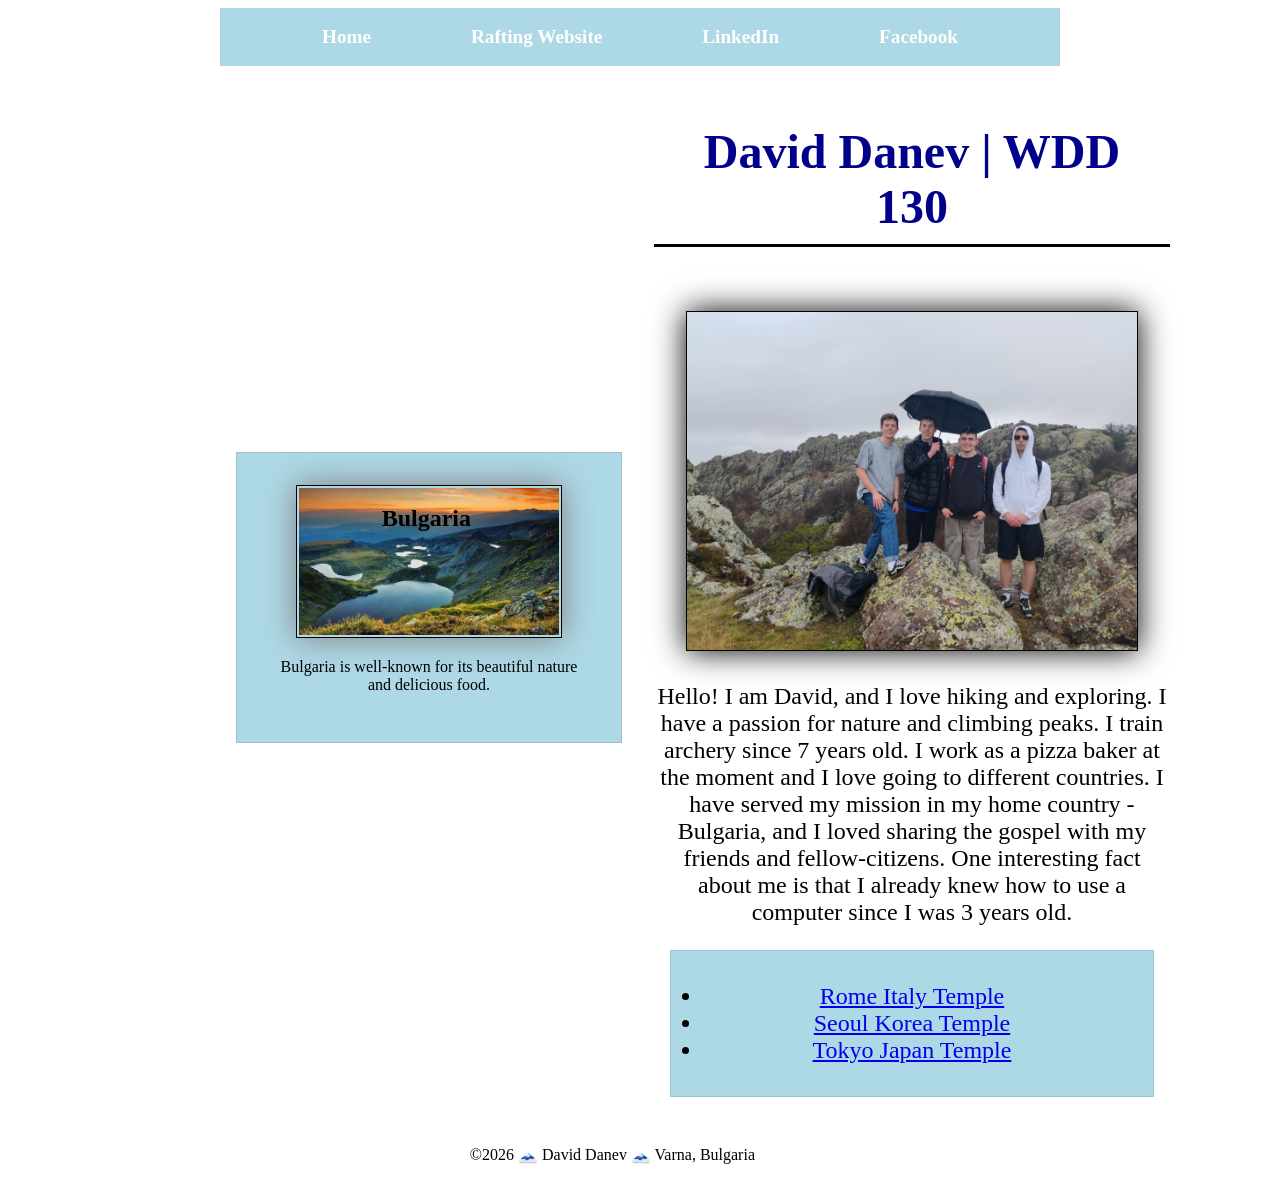
<file: index.html>
<!DOCTYPE html>
<html lang="en">

<head>
    <meta charset="UTF-8">
    <meta name="viewport" content="width=device-width, initial-scale=1.0">
    <title>WDD 130 | David Danev</title>
    <meta name="description" content="This page describes me best, including my passions and things I like.">
    <link rel="stylesheet" href="styles/styles.css">
    <meta name="author" content="David Danev">
</head>

<body>
    <header>
        <nav>
            <a href="#">Home</a>
            <a href="wwr/">Rafting Website</a>
            <a href="https://linkedin.com">LinkedIn</a>
            <a href="https://facebook.com">Facebook</a>
        </nav>
    </header>

    <div class="grid">
    <main>
        <h1>David Danev | WDD 130</h1>
        <img src="images/profile.jpeg" alt="Hello, my name is David Danev" width="200">
        <p>Hello! I am David, and I love hiking and exploring. I have a passion for nature and climbing peaks. 
            I train archery since 7 years old. I work as a pizza baker at the moment and I love going to different countries. 
            I have served my mission in my home country - Bulgaria, and I loved sharing the gospel
            with my friends and fellow-citizens. One interesting fact about me is that I already knew how to
            use a computer since I was 3 years old.
        </p>
        <ul class="box">
            <li><a href="https://www.churchofjesuschrist.org/temples/details/rome-italy-temple?lang=eng">Rome Italy Temple</a></li>
            <li><a href="https://www.churchofjesuschrist.org/temples/details/seoul-korea-temple?lang=eng">Seoul Korea Temple</a></li>
            <li><a href="https://www.churchofjesuschrist.org/temples/details/tokyo-japan-temple?lang=eng">Tokyo Japan Temple</a></li>
        </ul>
    </main>

    <aside class="box">
        <h2>Bulgaria</h2>
        <img src="images/rila-lakes.jpeg" alt="Rila Lakes">
        <p>Bulgaria is well-known for its beautiful nature and delicious food.</p>
    </aside>
    </div>

    <footer>
        <p>©2026 🗻 David Danev 🗻 Varna, Bulgaria</p>
    </footer>
</body>

</html>
</file>
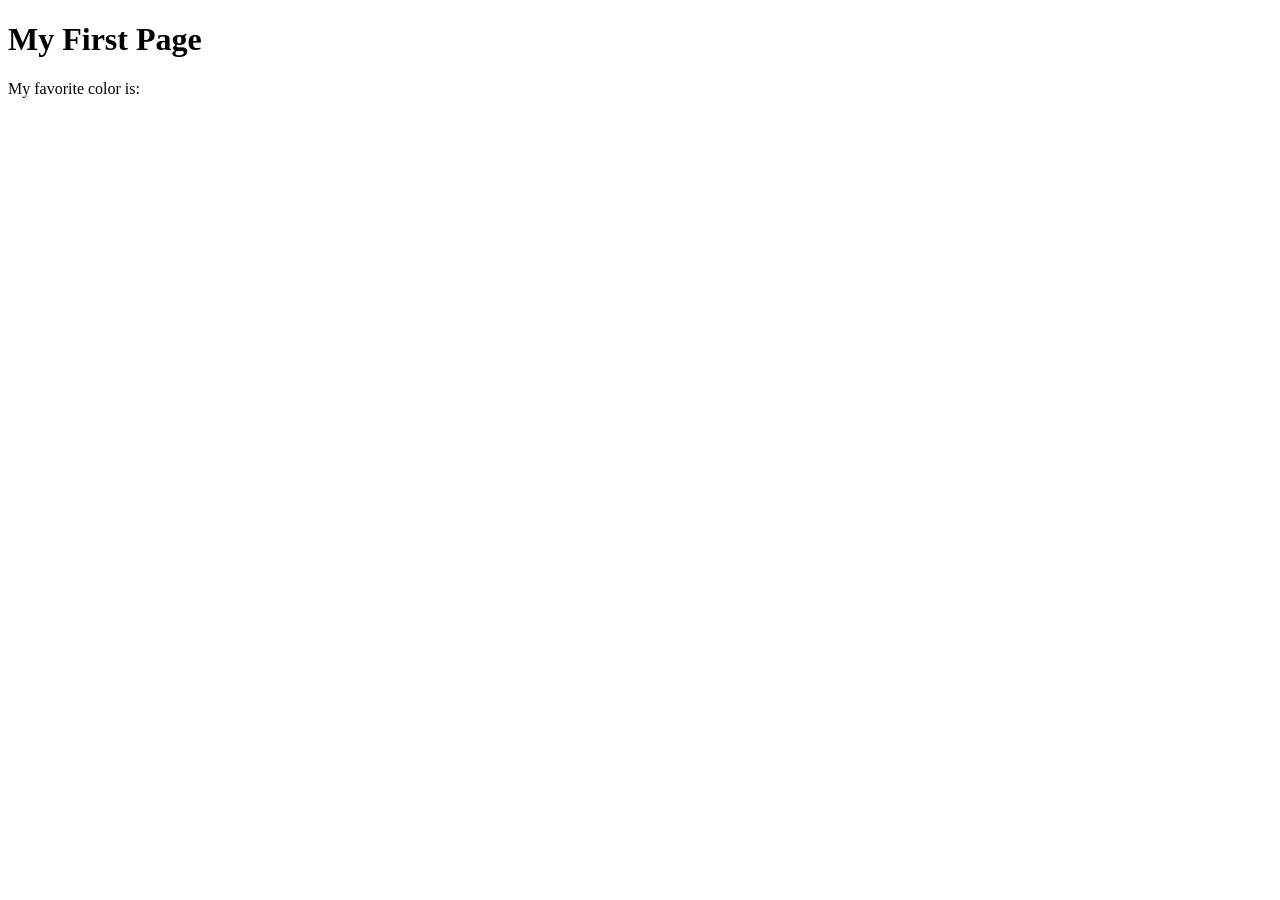
<file: week01/first-page.html>
<!DOCTYPE html>
<html lang="en">

<head>
    <meta charset="UTF-8">
    <meta name="viewport" content="width=device-width, initial-scale=1.0">
    <title>My First Page</title>
</head>

<body>
    <h1>My First Page</h1>
    <p>My favorite color is: </p>
</body>

</html>
</file>
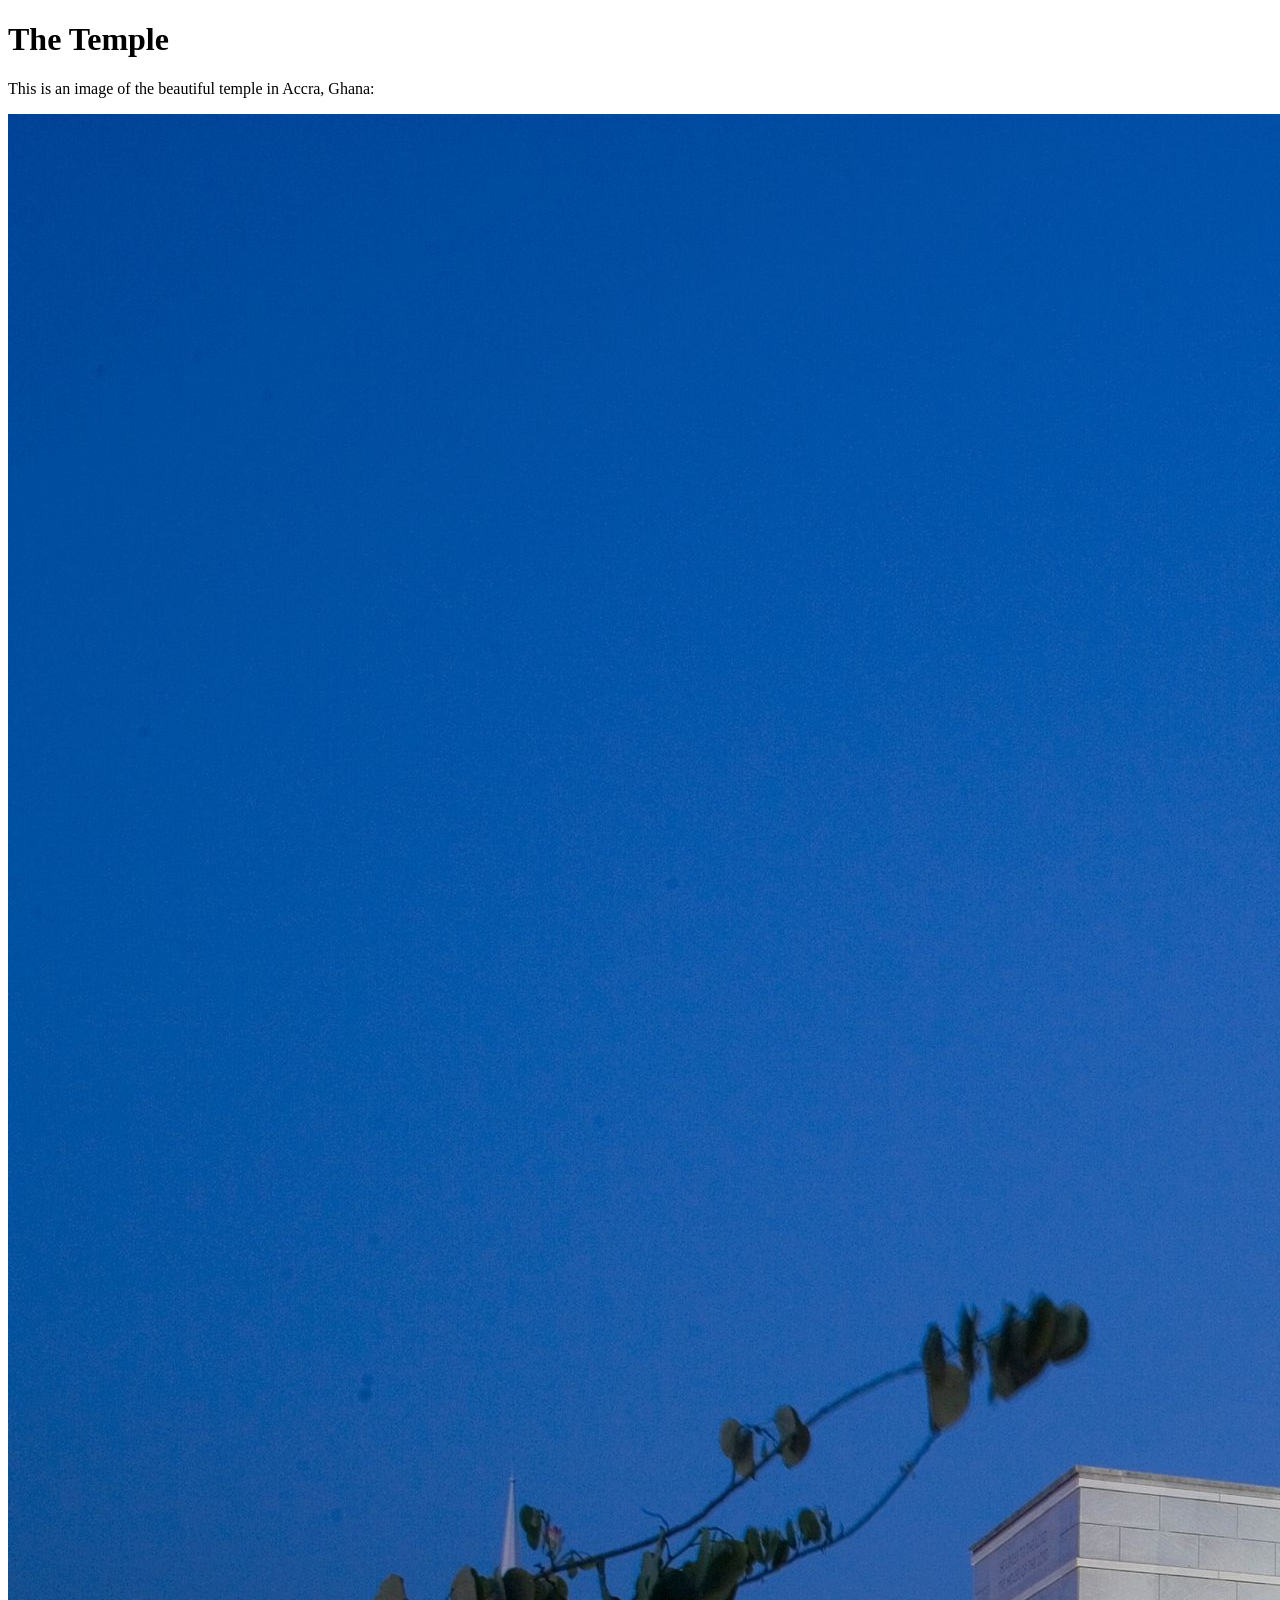
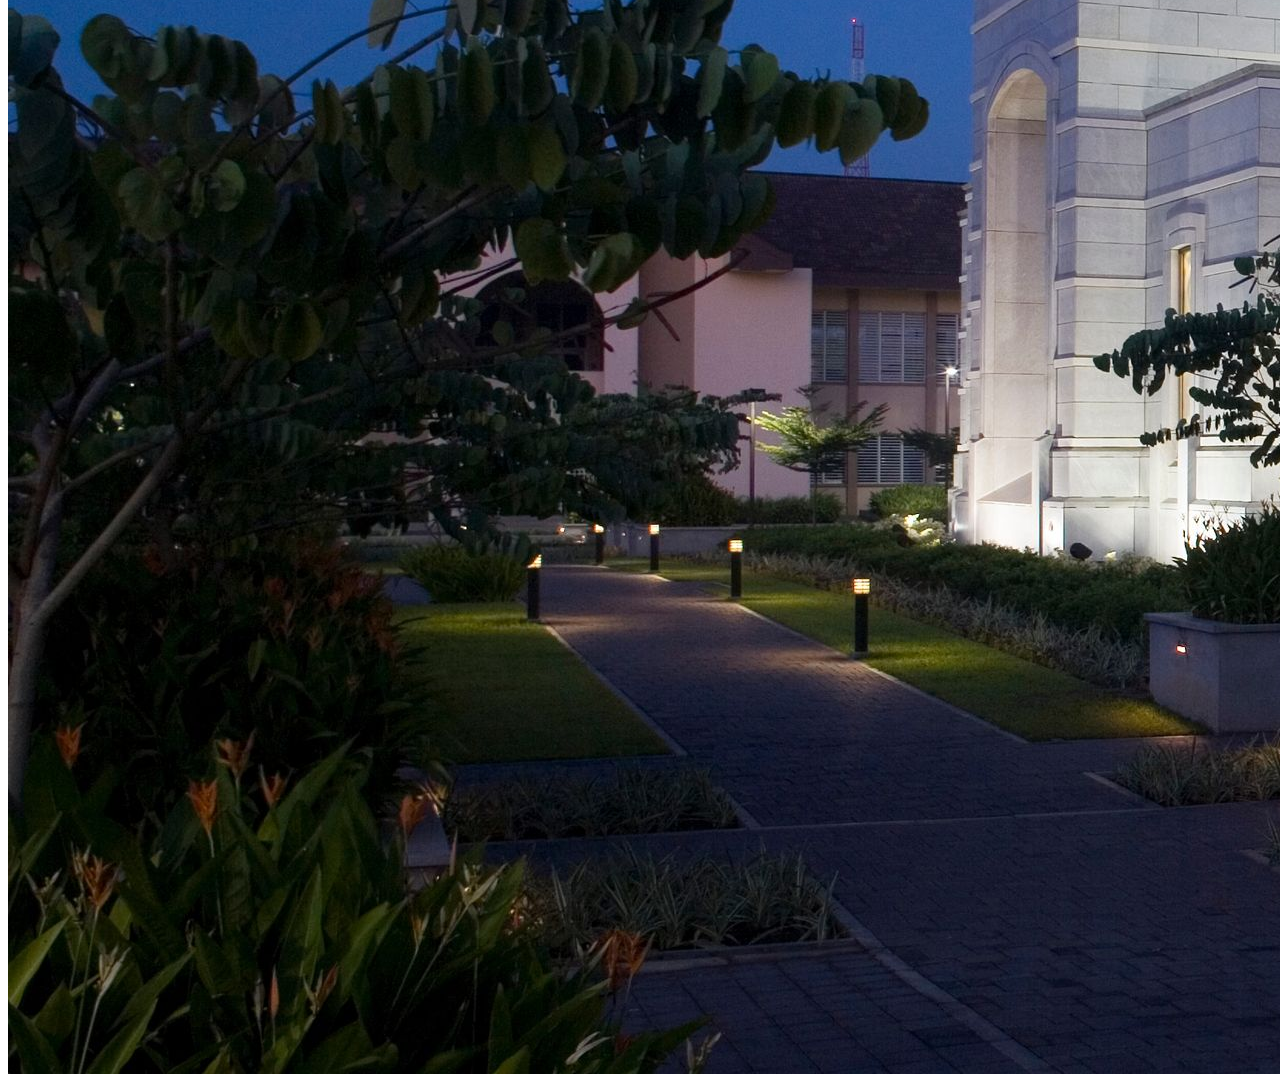
<file: week01/images.html>
<!DOCTYPE html>
<html lang="en">

<head>
    <meta charset="UTF-8">
    <meta name="viewport" content="width=device-width, initial-scale=1.0">
    <title>Temple Image</title>
</head>

<body>
    <h1>The Temple</h1>
    <p>This is an image of the beautiful temple in Accra, Ghana:</p>
    <img src="images/temple-large.jpeg" alt="The Accra Ghana Temple">

</body>

</html>
</file>
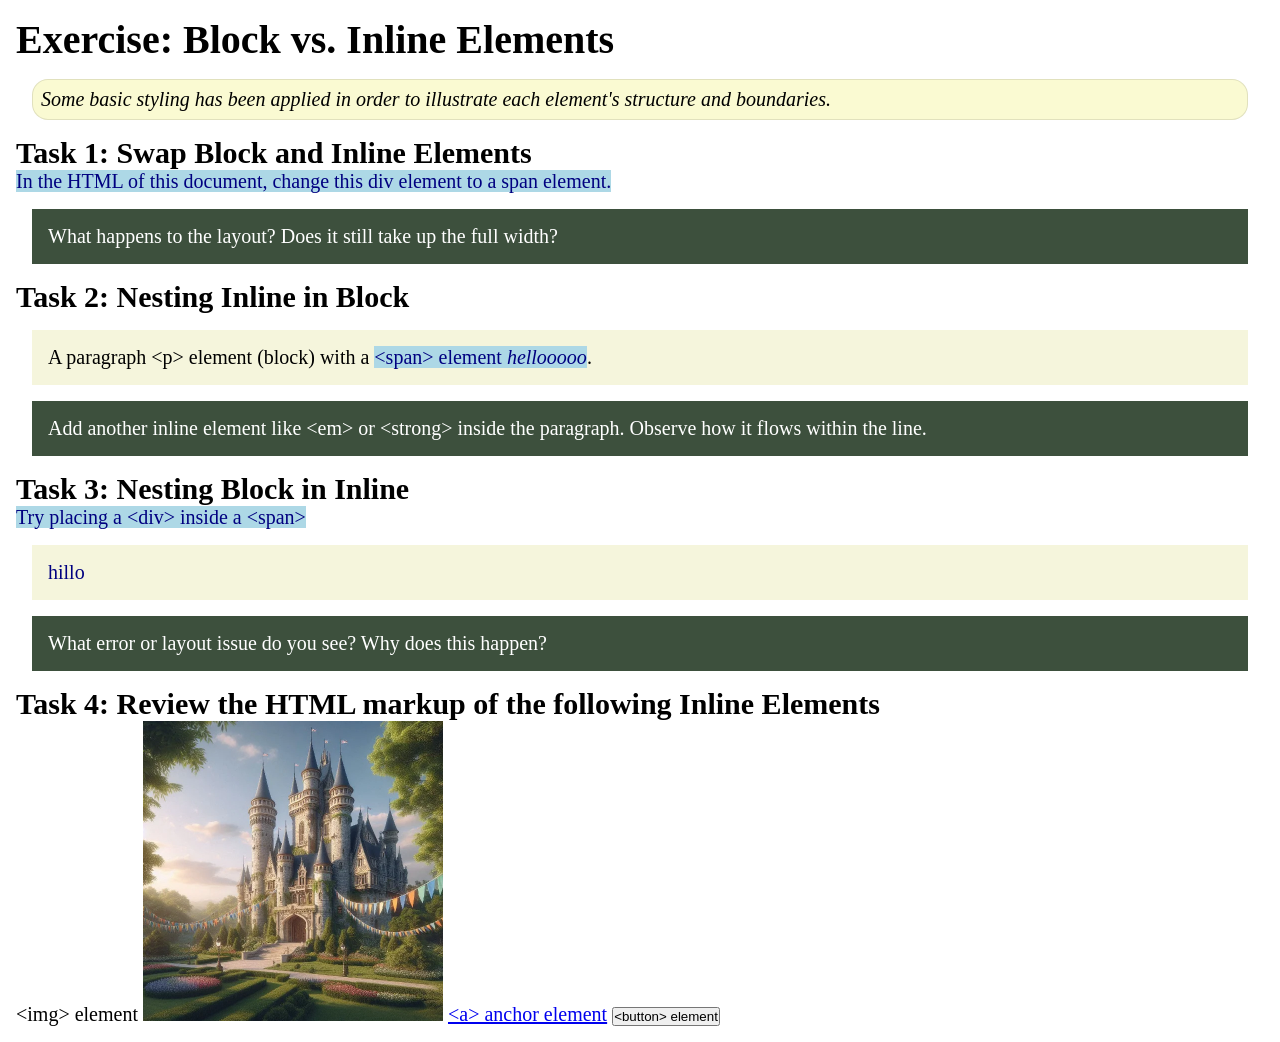
<file: week02/block-vs-inline.html>
<!DOCTYPE html>
<html lang="en">

<head>
    <meta charset="UTF-8">
    <meta name="viewport" content="width=device-width, initial-scale=1.0">
    <title>Exercise: Block vs. Inline Elements</title>
    <link rel="stylesheet" href="styles/block-vs-inline.css">
</head>

<body>
    <main>
        <h1>Exercise: Block vs. Inline Elements</h1>
        <p class="note">Some basic styling has been applied in order to illustrate each element's structure and boundaries.</p>

        <h2>Task 1: Swap Block and Inline Elements</h2>
        <span>In the HTML of this document, change this div element to a span element.</span>

        <p class="question">What happens to the layout? Does it still take up the full width?</p>

        <h2>Task 2: Nesting Inline in Block</h2>
        <p>A paragraph &lt;p&gt; element (block) with a <span>&lt;span&gt; element <em>hellooooo</em></span>.</p>
        <p class="question">Add another inline element like &lt;em&gt; or &lt;strong&gt; inside the paragraph. Observe how it flows within the line.</p>

        <h2>Task 3: Nesting Block in Inline</h2>
        <span>Try placing a &lt;div&gt; inside a &lt;span&gt; <div>hillo</div></span>
        <p class="question">What error or layout issue do you see? Why does this happen?</p>

        <h2>Task 4: Review the HTML markup of the following Inline Elements</h2>
        &lt;img&gt; element
        <img src="images/castle.webp" alt="placeholder image (images are inline)" width="300" height="300">
        <a href="https://churchofjesuschrist.org">&lt;a&gt; anchor element</a>
        <button type="button">&lt;button&gt; element</button>
    </main>
</body>

</html>
</file>
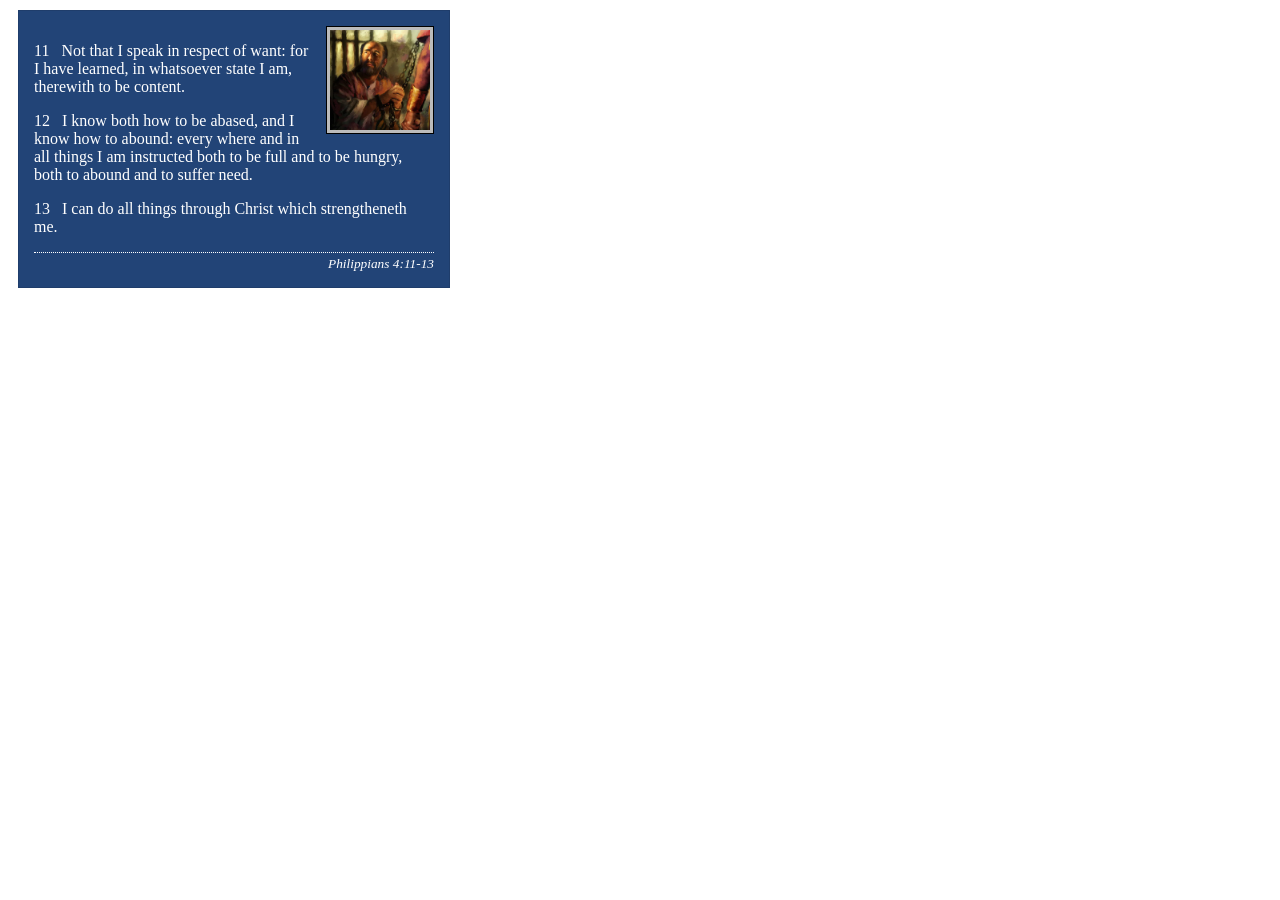
<file: week02/box-model-solution.html>
<!DOCTYPE html>
<html lang="en">

<head>
    <meta charset="UTF-8">
    <meta name="viewport" content="width=device-width, initial-scale=1.0">
    <title>Box Model Activity</title>
    <link rel="stylesheet" href="styles/box-model-solution.css">
</head>

<body>
    <main>
        <div class="callout">
            <img src="images/apostle-paul-imprisoned.webp" alt="Paul the Apostle - Imprisoned in Rome" width="200" height="200">
            <blockquote>
                <p>11 &nbsp; Not that I speak in respect of want: for I have learned, in whatsoever state I am, therewith to be content.</p>
                <p>12 &nbsp; I know both how to be abased, and I know how to abound: every where and in all things I am instructed both to be full and to be hungry, both to abound and to suffer need.</p>
                <p>13 &nbsp; I can do all things through Christ which strengtheneth me.</p>
            </blockquote>
            <cite>Philippians 4:11-13</cite>
        </div>
    </main>
</body>

</html>
</file>
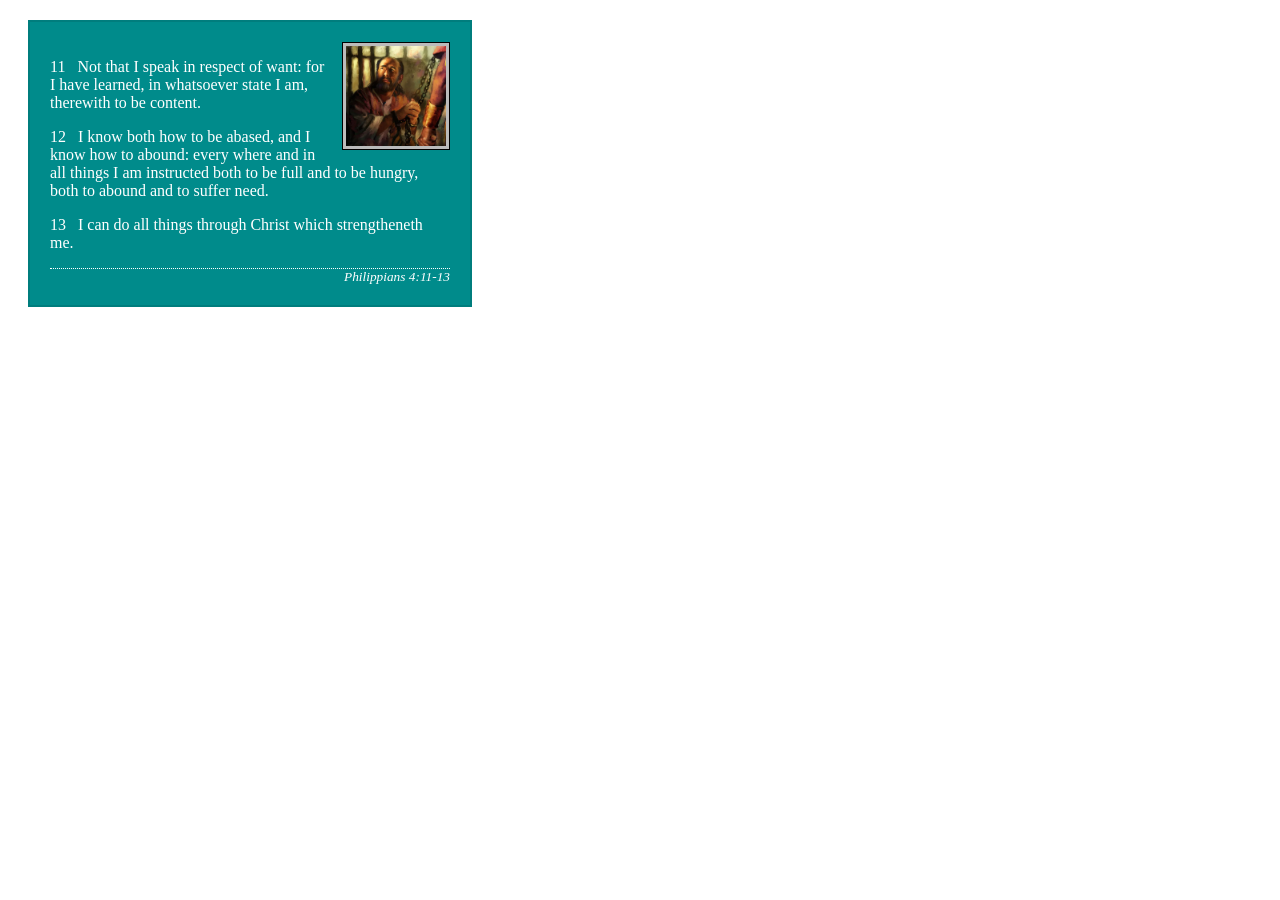
<file: week02/box-model.html>
<!DOCTYPE html>
<html lang="en">

<head>
    <meta charset="UTF-8">
    <meta name="viewport" content="width=device-width, initial-scale=1.0">
    <title>Box Model Activity</title>
    <link rel="stylesheet" href="styles/box-model.css">
</head>

<body>
    <main>
        <div class="callout">
            <img src="images/apostle-paul-imprisoned.webp" alt="Paul the Apostle - Imprisoned in Rome" width="200" height="200">
            <blockquote>
                <p>11 &nbsp; Not that I speak in respect of want: for I have learned, in whatsoever state I am, therewith to be content.</p>
                <p>12 &nbsp; I know both how to be abased, and I know how to abound: every where and in all things I am instructed both to be full and to be hungry, both to abound and to suffer need.</p>
                <p>13 &nbsp; I can do all things through Christ which strengtheneth me.</p>
            </blockquote>
            <cite>Philippians 4:11-13</cite>
        </div>
    </main>
</body>

</html>
</file>
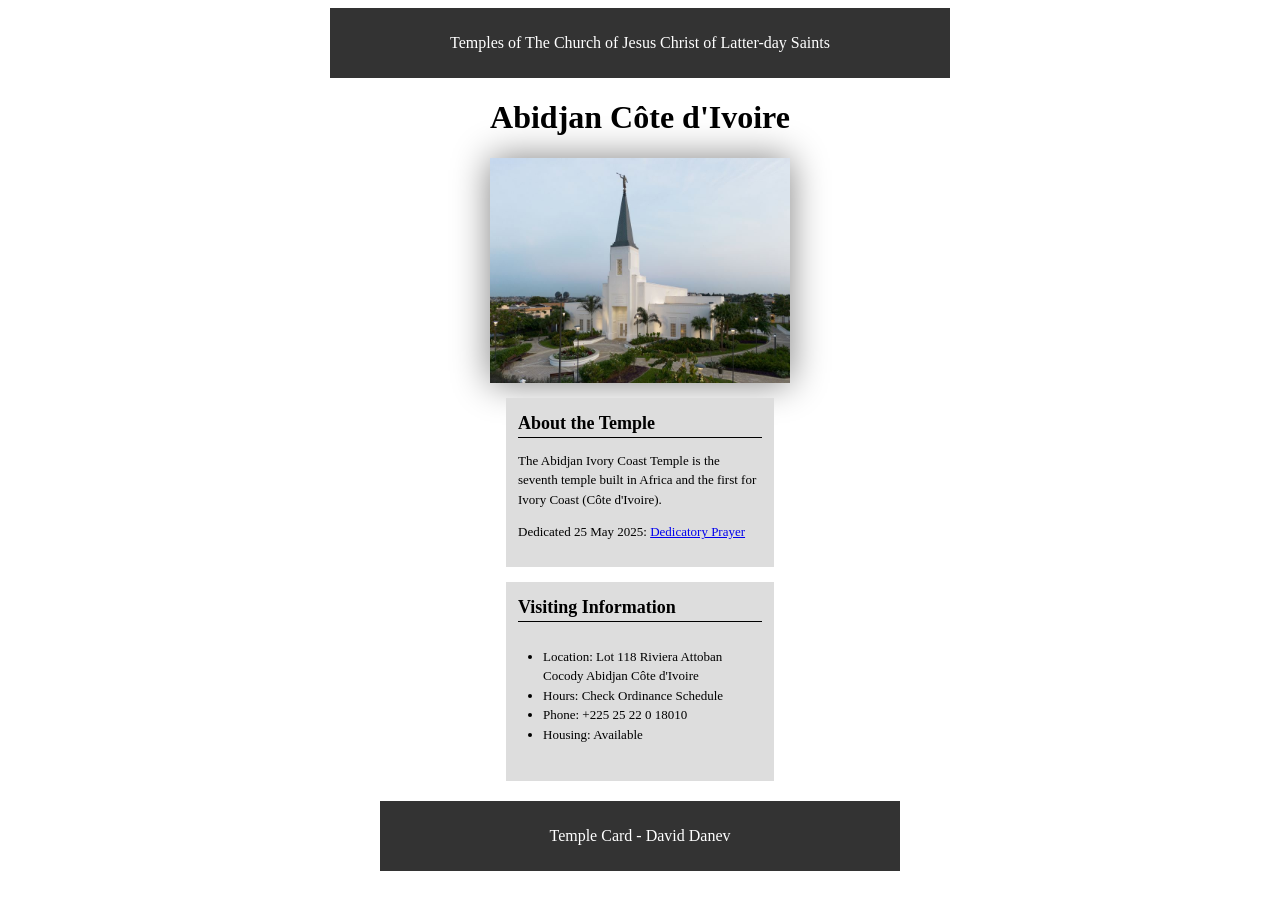
<file: week02/temple.html>
<!DOCTYPE html>
<html lang="en">

<head>
    <meta charset="UTF-8">
    <meta name="viewport" content="width=device-width, initial-scale=1.0">
    <title>Temple Card - Abidjan Côte d'Ivoire</title>
    <link rel="stylesheet" href="styles/temple.css">
</head>

<body>
    <header>
        <p>Temples of The Church of Jesus Christ of Latter-day Saints</p>
    </header>
    <main>
        <h1>Abidjan Côte d'Ivoire</h1>
        <picture>
            <img src="images/abidjan-ivory-coast.jpeg" alt="Abidjan Côte d'Ivoire Temple">
        </picture>
        <section>
            <h2>About the Temple</h2>
            <p>The Abidjan Ivory Coast Temple is the seventh temple built in Africa and the first for Ivory Coast (Côte d'Ivoire).</p>
            <p>Dedicated 25 May 2025: <a href="https://www.churchofjesuschrist.org/temples/dedicatory-prayer/abidjan-ivory-coast-temple/2025-05-25?lang=eng" target="_blank" rel="noopener noreferrer">Dedicatory Prayer</a></p>
        </section>
        <section>
            <h2>Visiting Information</h2>
            <ul>
                <li>Location: Lot 118 Riviera Attoban Cocody Abidjan Côte d'Ivoire</li>
                <li>Hours: Check Ordinance Schedule</li>
                <li>Phone: +225 25 22 0 18010</li>
                <li>Housing: Available</li>
            </ul>
        </section>
    </main>
    <footer>
        <p>Temple Card - David Danev</p>
    </footer>
</body>

</html>
</file>
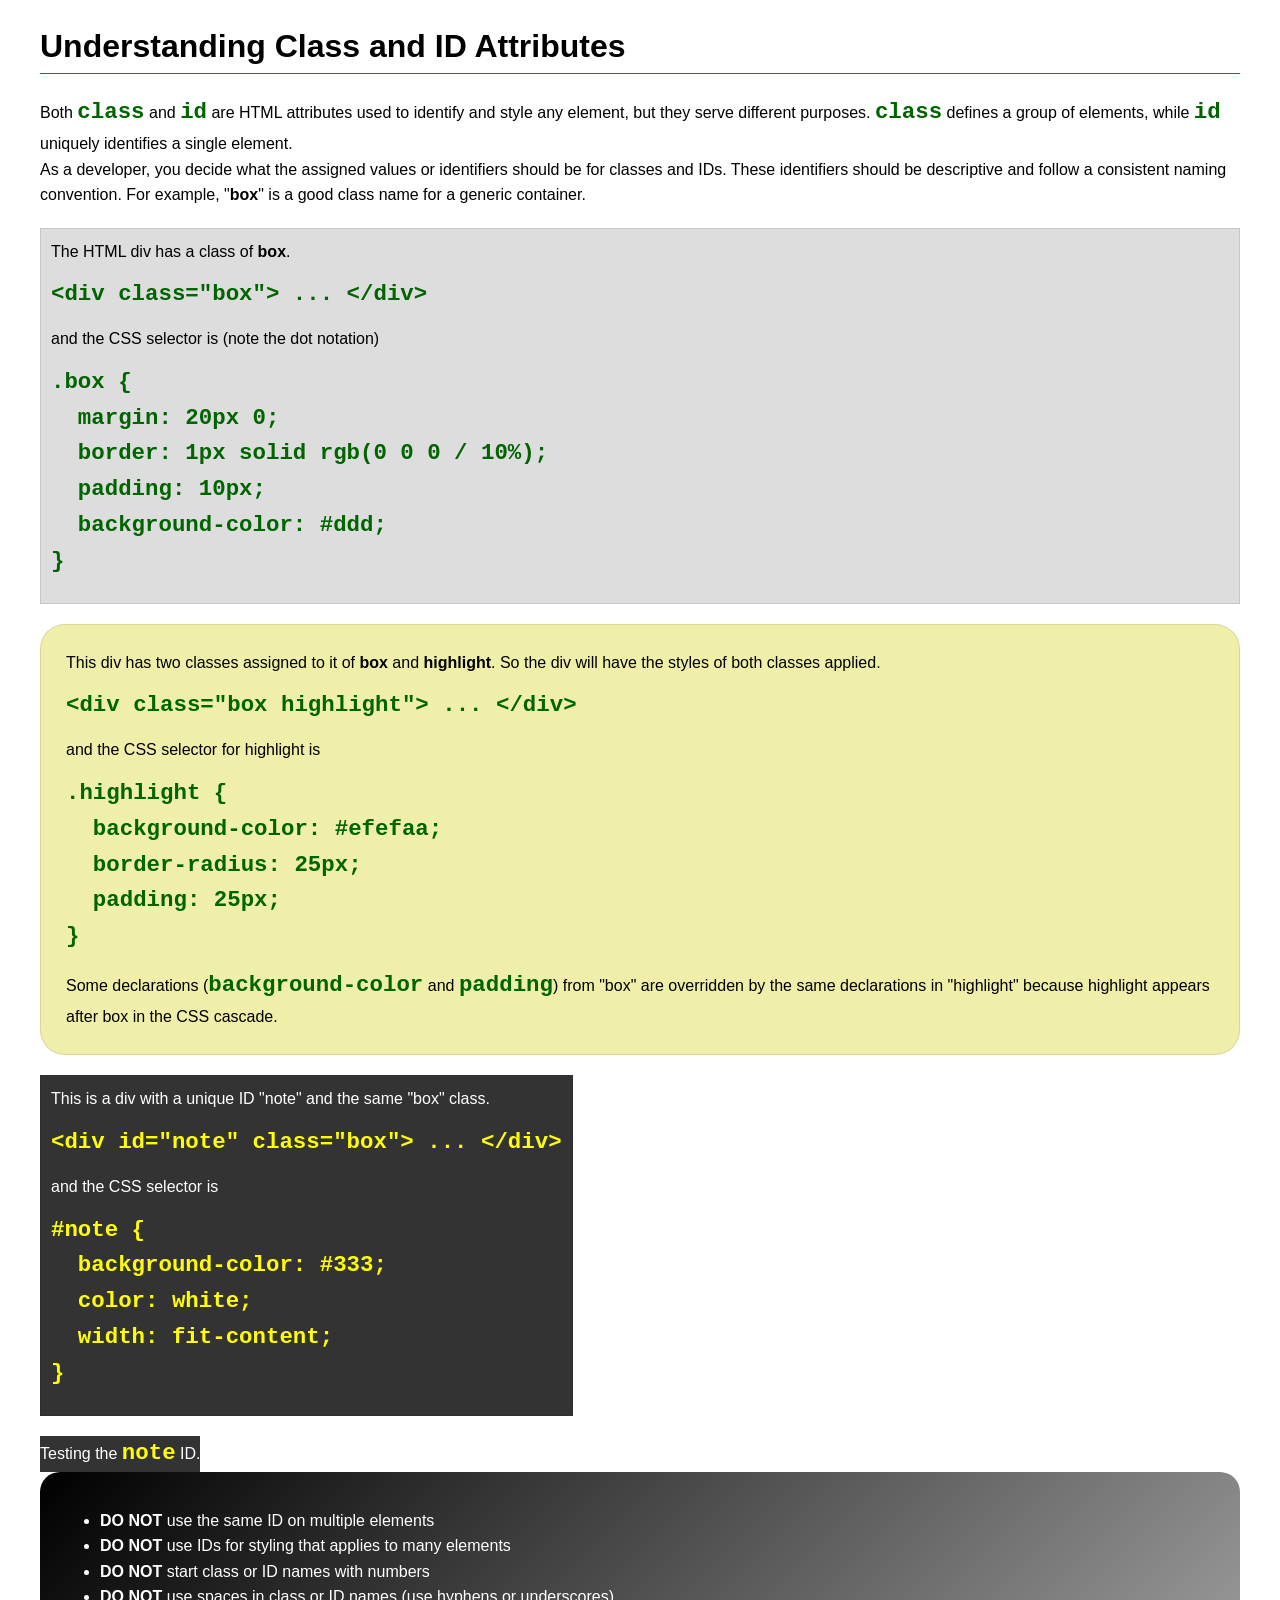
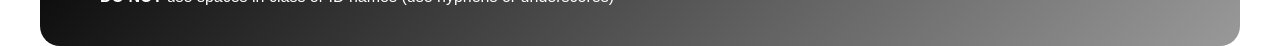
<file: week03/class-and-id.html>
<!DOCTYPE html>
<html lang="en">

<head>
    <meta charset="UTF-8">
    <meta name="viewport" content="width=device-width, initial-scale=1.0">
    <title>Class vs ID Attributes</title>
    <link rel="stylesheet" href="styles/class-and-id.css">
</head>

<body>
    <h1>Understanding Class and ID Attributes</h1>
    <p>Both <code>class</code> and <code>id</code> are HTML attributes used to identify and style any element, but they serve different purposes. <code>class</code> defines a group of elements, while <code>id</code> uniquely identifies a single element.</p>
    <p>As a developer, you decide what the assigned values or identifiers should be for classes and IDs. These identifiers should be descriptive and follow a consistent naming convention. For example, "<strong>box</strong>" is a good class name for a generic container.</p>
    <div class="box">
        <p>The HTML div has a class of <strong>box</strong>.</p>
        <pre><code class="html">&lt;div class="box"&gt; ... &lt;/div&gt;</code></pre>
        and the CSS selector is (note the dot notation)
        <pre><code class="css">.box {
  margin: 20px 0;
  border: 1px solid rgb(0 0 0 / 10%);
  padding: 10px;
  background-color: #ddd; 
}</code></pre>
    </div>

    <div class="box highlight">
        <p>This div has two classes assigned to it of <strong>box</strong> and <strong>highlight</strong>. So the div will have the styles of both classes applied.</p>
        <pre><code class="html">&lt;div class="box highlight"&gt; ... &lt;/div&gt;</code></pre>
        and the CSS selector for highlight is
        <pre><code class="css">.highlight {
  background-color: #efefaa;
  border-radius: 25px;
  padding: 25px;
}</code></pre>
        <p>Some declarations (<code>background-color</code> and <code>padding</code>) from "box" are overridden by the same declarations in "highlight" because highlight appears after box in the CSS cascade.</p>
    </div>

    <div id="note" class="box">
        <p>This is a div with a unique ID "note" and the same "box" class.</p>
        <pre><code class="html">&lt;div id="note" class="box"&gt; ... &lt;/div&gt;</code></pre>
        and the CSS selector is
        <pre><code class="css">#note {
  background-color: #333;
  color: white;
  width: fit-content;
}</code></pre>
    </div>

    <div id="note">
        <p>Testing the <code>note</code> ID.</p>
    </div>

    <section id="best-practice">
        <ul>
            <li><strong>DO NOT</strong> use the same ID on multiple elements</li>
            <li><strong>DO NOT</strong> use IDs for styling that applies to many elements</li>
            <li><strong>DO NOT</strong> start class or ID names with numbers</li>
            <li><strong>DO NOT</strong> use spaces in class or ID names (use hyphens or underscores)</li>
        </ul>
    </section>

</body>

</html>
</file>
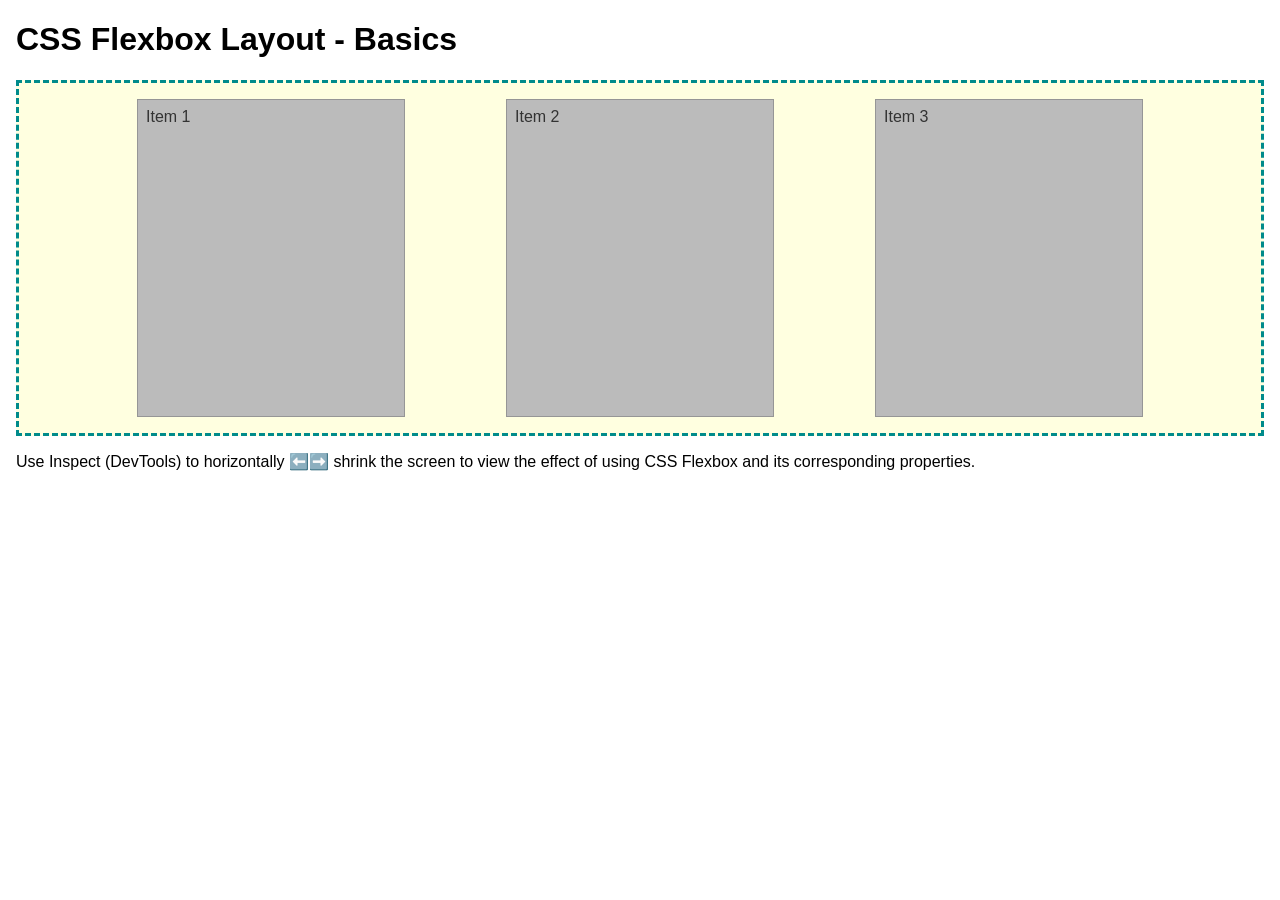
<file: week04/flexbox-layout.html>
<!DOCTYPE html>
<html lang="en">

<head>
    <meta charset="UTF-8">
    <meta name="viewport" content="width=device-width, initial-scale=1.0">
    <title>CSS Flexbox Layout - Basics</title>
    <link rel="stylesheet" href="styles/flexbox.css">
</head>

<body>
    <main>
        <h1>CSS Flexbox Layout - Basics</h1>
        <div class="flex-container">
            <div class="flex-item item1">Item 1</div>
            <div class="flex-item item2">Item 2</div>
            <div class="flex-item item3">Item 3</div>
        </div>
        <p>Use Inspect (DevTools) to horizontally ⬅️➡️ shrink the screen to view the effect of using CSS Flexbox and its corresponding properties.</p>
    </main>
</body>

</html>
</file>
<file: styles/styles.css>
/* *{
    margin: 0;
    padding: 0;
    box-sizing: border-box;
} */

:root {
    --background-color: lightblue;
    --font-size: x-large;
    --header-color: darkblue;
}


nav {
    background-color: var(--background-color);
    padding: 10px;
    display: flex;
    justify-content: space-evenly;
    align-items: center;
}

nav a {
    /* color: white;
    display: block;
    padding: 9px;
    text-align: center;
    font-size: var(--font-size); */
    display: block; 
    padding: 0.5rem;
     text-decoration: none;
    font-size: 1.2rem;
    font-weight: 700;
    color: white;
}

h1 {
    color: var(--header-color);
    border-bottom: 3px solid black;
    padding: 10px;
}

img {
    width: 150;
    height: auto;
    border: 1px solid black;
    padding: 2px;
    box-shadow: 0 0 30px gray;
}

main {
    max-width: 840px;
    margin: auto;
    font-size: var(--font-size);
    text-align: center;
    grid-column: 2/3; /*new*/
    margin: 1rem; /*new*/
}

aside {
    width: 20rem;
    position: relative;
    grid-column: 1/2;
    grid-row: 1/2; 
    margin: auto;
    border: 1px solid;
    padding: 1rem;
    background-color: var(--background-color);
    color: brown;
    text-align: center;
    
}

aside h2{
    position: absolute;
    right: 150px;

}

aside img {
    width: 260px;
    height: auto;
}

main img {
    width: 450px;
    height: auto;
    padding: 0px;
    border: 1px solid black;
    box-shadow: 0 0 30px black;
    margin: 32px;
    float: right;
}

p {
    padding: 0;
}


footer, .grid, header { 
    max-width: 840px; 
    margin: 0 auto; 
}

footer{
    position: absolute;
    right: 525px;
}

.grid{
    display: grid;
    align-items: center;
}



/* Class Selectors */

.box{
    margin: 1rem;
    padding: 2rem;
    border: 1px solid rgb(0 0 0/ 10%);
    background-color: var(--background-color);
    color: black;
}
</file>
<file: week02/styles/block-vs-inline.css>
* {
    margin: 0;
    padding: 0;
}

body {
    font-size: 20px;
    margin: 1rem;
}

p,
div {
    background-color: beige;
    margin: 1rem;
    padding: 1rem;
}

span {
    color: navy;
    background-color: lightblue;
}

code {
    margin: 0;
    padding: 0;
    color: green;
    font-size: 1.2rem;
}

.note {
    font-style: italic;
    background-color: lightgoldenrodyellow;
    border-radius: 1rem;
    border: 1px solid rgb(0 0 0 / 10%);
    margin: 1rem;
    padding: .5rem;
}

.question {
    background-color: #3d503d;
    color: #fff;
}
</file>
<file: week02/styles/box-model-solution.css>
.callout {
    max-width: 400px;
    margin: 10px;
    border: 1px solid rgb(0 0 0 / 10%);
    padding: 15px;
    background-color: #247;
    color: #fff;
}

.callout img {
    float: right;
    margin: 0 0 10px 15px;
    border: 1px solid #000;
    padding: 3px;
    background-color: #bbb;
    width: 100px;
    height: auto;
}

blockquote {
    margin: 0;
}

cite {
    display: block;
    border-top: 1px dotted #fff;
    padding-top: 3px;
    text-align: right;
    font-size: smaller;
}
</file>
<file: week02/styles/box-model.css>
.callout {
    /* write declarations here */
    max-width: 400px;
    margin: 20px;
    border: 2px solid rgb(0 0 0 / 0.1);
    padding: 20px;
    background-color: darkcyan;
    color: #fff;
}

.callout img {
    /* write declarations here */
    float: right;
    margin: 0 0 10px 15px;
    border: 1px solid #000;
    padding: 3px;
    background-color: #bbb;
    width: 100px;
    height: auto;

}

blockquote {
    /* write declarations here */
    margin: 0;
}

cite {
    /* write declarations here */
    display: block;
    border-top: 1px dotted #fff;
    text-align: right;
    font-size: smaller;
}
</file>
<file: week02/styles/temple.css>
img {
    box-shadow: 0 0 35px gray;
    height: auto;
    width: 300px;
    display: block;
    margin-left: auto;
    margin-right: auto;
}

header {
    background-color: #333;
    color: white;
    max-width: 600px;
    margin: auto;
    white-space: nowrap;
    padding: 10px;
    text-align: center;
}

section {
    background-color: #ddd;
    width: 268px;
    margin: 15px auto;
    padding: 12px;
    box-sizing: border-box;
    font-size: 13px;
    line-height: 1.5;
}

h1 {
    text-align: center;
}

h2 {
    border-bottom: 1px solid black;
    max-width: 500px;
    margin: auto;
    font-size: 18px;
}

ul {
    display: table;
    margin: 0 auto;
    padding: 25px;

}

footer {
    background-color: #333;
    color: white;
    text-align: center;
    padding: 10px;
    margin: 20px auto;
    max-width: 500px;
}
</file>
<file: week03/styles/class-and-id.css>
body {
    font-family: Arial, sans-serif;
    line-height: 1.6;
    margin: 0;
    padding: 0 40px;
}

h1 {
    border-bottom: 1px solid rgb(0 110 182);
    padding-bottom: 0;
}

p {
    margin: 0;
}

code {
    color: darkgreen;
    font-weight: 700;
    font-size: 1.4rem;
}

/* Class examples - can be reused */
.box {
    margin: 20px 0;
    border: 1px solid rgb(0 0 0 / 10%);
    padding: 10px;
    background-color: #ddd;
    /* this is shorthand for #dddddd */
}

.highlight {
    background-color: #efefaa;
    border-radius: 25px;
    padding: 25px;
}

/* ID examples - should be unique */

#note {
    background-color: #333;
    color: white;
    width: fit-content;
}

#note code {
    color: yellow;
}

#best-practice {
    background: linear-gradient(135deg, #000 0%, #999 100%);
    color: white;
    border-radius: 20px;
    padding: 20px;
}
</file>
<file: week04/styles/flexbox.css>
body {
    font-family: Helvetica, Arial, sans-serif;
    margin: 1rem;
}

.flex-container {
    border: 3px dashed darkcyan;
    background-color: lightyellow;
    display: flex;
    flex-wrap: wrap;
    justify-content: center;
    gap: 69px;
}

.flex-item {
    width: 250px;
    margin: 1rem;
    border: 1px solid rgb(0 0 0 / 20%);
    padding: 0.5rem;
    background-color: #bbb;
    color: #333;
}

.item1 {
    min-height: 100px;
}

.item2 {
    min-height: 200px;
}

.item3 {
    min-height: 300px;
}
</file>
